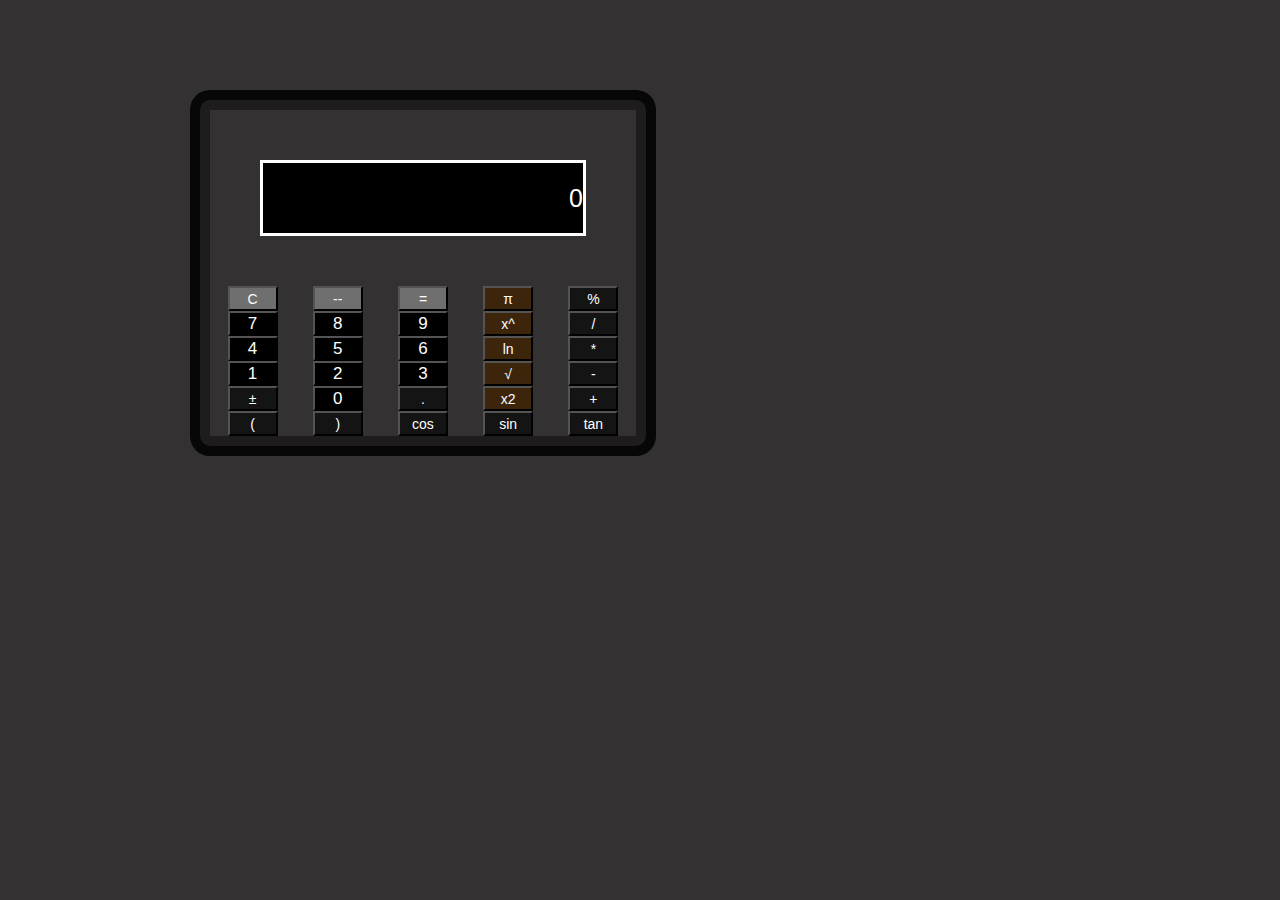
<file: mini project/calculator/index.html>
<!DOCTYPE html>
<html lang="en">
<head>
        <meta charset="UTF-8">
    <meta http-equiv="X-UA-Compatible" content="IE=edge">
    <meta name="viewport" content="width=device-width, initial-scale=1.0">
    <link rel="stylesheet" href="style.css">
    <script src="script.js"></script>
    <title>Scientific Calculator</title>
</head>
<body>
    <form name="sci-calc">
        <table class="calculator" cellspacing="0" cellpadding="1">
          <tr>
            <td colspan="5"><input id="display" name="display" value="0" size="28" maxlength="25"></td>
          </tr>
          <tr>
            <td><input type="button" class="btnTop" name="btnTop" value="C" onclick="this.form.display.value=  0 "></td>
            <td><input type="button" class="btnTop" name="btnTop" value="--" onclick="deleteChar(this.form.display)"></td>
            <td><input type="button" class="btnTop" name="btnTop" value="=" onclick="if(checkNum(this.form.display.value)) { compute(this.form) }"></td>
            <td><input type="button" class="btnOpps" name="btnOpps" value="&#960;" onclick="addChar(this.form.display,'3.14159265359')"></td>
            <td><input type="button" class="btnMath" name="btnMath" value="%" onclick=" percent(this.form.display)"></td>
          </tr>
          <tr>
            <td><input type="button" class="btnNum" name="btnNum" value="7" onclick="addChar(this.form.display, '7')"></td>
            <td><input type="button" class="btnNum" name="btnNum" value="8" onclick="addChar(this.form.display, '8')"></td>
            <td><input type="button" class="btnNum" name="btnNum" value="9" onclick="addChar(this.form.display, '9')"></td>
            <td><input type="button" class="btnOpps" name="btnOpps" value="x&#94;" onclick="if(checkNum(this.form.display.value)) { exp(this.form) }"></td>
            <td><input type="button" class="btnMath" name="btnMath" value="/" onclick="addChar(this.form.display, '/')"></td>
          <tr>
            <td><input type="button" class="btnNum" name="btnNum" value="4" onclick="addChar(this.form.display, '4')"></td>
            <td><input type="button" class="btnNum" name="btnNum" value="5" onclick="addChar(this.form.display, '5')"></td>
            <td><input type="button" class="btnNum" name="btnNum" value="6" onclick="addChar(this.form.display, '6')"></td>
            <td><input type="button" class="btnOpps" name="btnOpps" value="ln" onclick="if(checkNum(this.form.display.value)) { ln(this.form) }"></td>
            <td><input type="button" class="btnMath" name="btnMath" value="*" onclick="addChar(this.form.display, '*')"></td>
          </tr>
          <tr>
            <td><input type="button" class="btnNum" name="btnNum" value="1" onclick="addChar(this.form.display, '1')"></td>
            <td><input type="button" class="btnNum" name="btnNum" value="2" onclick="addChar(this.form.display, '2')"></td>
            <td><input type="button" class="btnNum" name="btnNum" value="3" onclick="addChar(this.form.display, '3')"></td>
            <td><input type="button" class="btnOpps" name="btnOpps" value="&radic;" onclick="if(checkNum(this.form.display.value)) { sqrt(this.form) }"></td>
            <td><input type="button" class="btnMath" name="btnMath" value="-" onclick="addChar(this.form.display, '-')"></td>
          </tr>
          <tr>
            <td><input type="button" class="btnMath" name="btnMath" value="&#177" onclick="changeSign(this.form.display)"></td>
            <td><input type="button" class="btnNum" name="btnNum" value="0" onclick="addChar(this.form.display, '0')"></td>
            <td><input type="button" class="btnMath" name="btnMath" value="&#46;" onclick="addChar(this.form.display, '&#46;')"></td>
            <td><input type="button" class="btnOpps" name="btnOpps" value="x&#50;" onclick="if(checkNum(this.form.display.value)) { square(this.form) }"></td>
            <td><input type="button" class="btnMath" name="btnMath" value="+" onclick="addChar(this.form.display, '+')"></td>
          </tr>
          <tr>
            <td><input type="button" class="btnMath" name="btnMath" value="(" onclick="addChar(this.form.display,') (')"></td>
            <td><input type="button" class="btnMath" name="btnMath" value=")" onclick="addChar(this.form.display,') (')"></td>
            <td><input type="button" class="btnMath" name="btnMath" value="cos" onclick="if(checkNum(this.form.display.value)) { cos(this.form) }"></td>
            <td><input type="button" class="btnMath" name="btnMath" value="sin" onclick="if(checkNum(this.form.display.value)) { sin(this.form) }"></td>
            <td><input type="button" class="btnMath" name="btnMath" value="tan" onclick="if(checkNum(this.form.display.value)) { tan(this.form) }"></td>
         </tr>
        </tabel>
       </form>
</body>
</html>
</file>
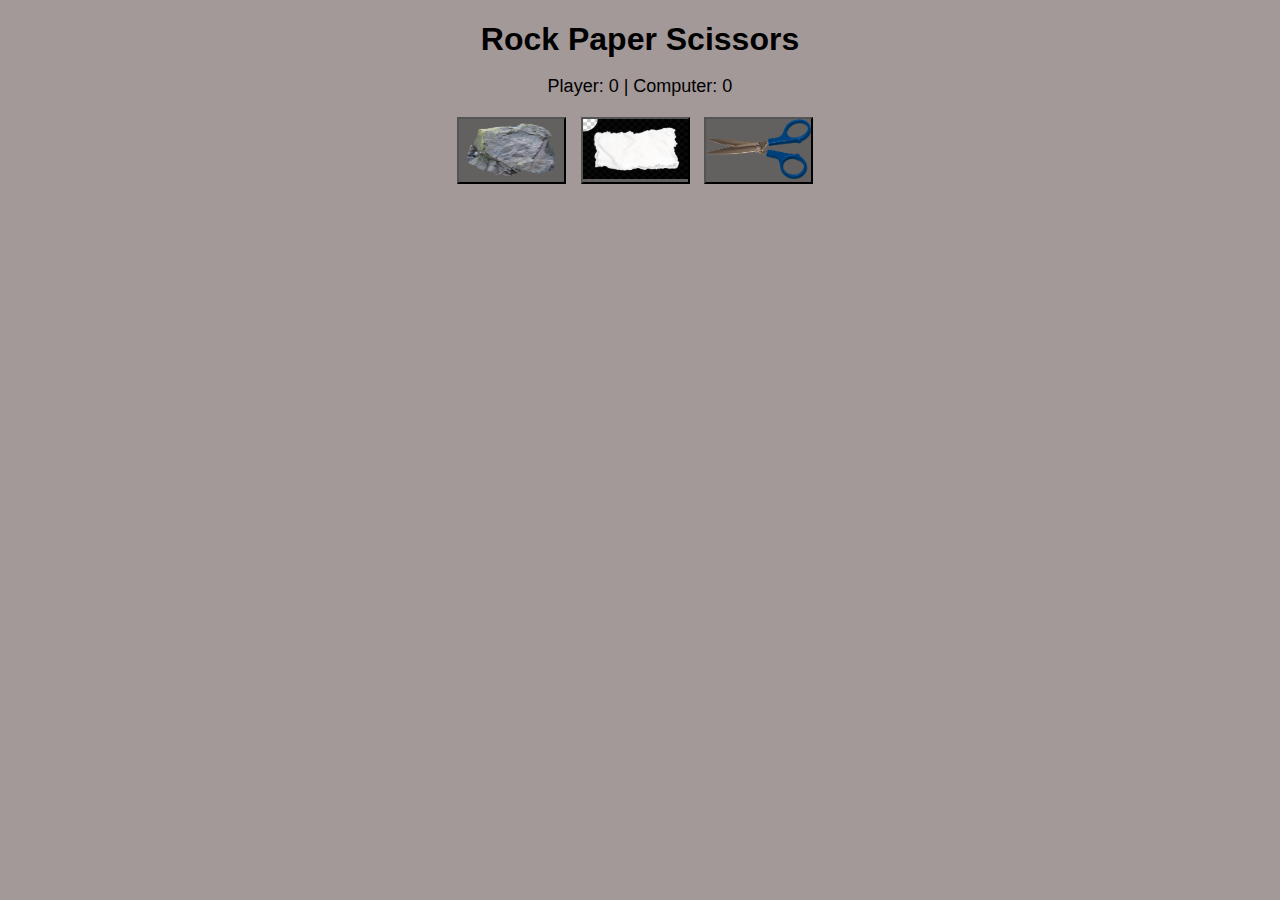
<file: mini project/game/index.html>
<!DOCTYPE html>
<html>
<head>
  <title>Rock Paper Scissors</title>
  <link rel="stylesheet" type="text/css" href="style.css">
</head>
<body>
  <header>
    <h1>Rock Paper Scissors</h1>
    <p id="score">Player: 0 | Computer: 0</p>
  </header>
  <div id="game">
    <button class="choice" data-choice="rock">
      <img style="height: 60px; width: 105px;" src="rock.png" alt="Rock">
    </button>
    <button class="choice" data-choice="paper">
      <img style="height: 60px; width: 105px;" src="paper.jpg" alt="Paper">
    </button>
    <button class="choice" data-choice="scissors">
      <img style="height: 60px; width: 105px;" src="scissors.png" alt="Scissors">
    </button>
  </div>
  <p id="result"></p>

  <script src="script.js"></script>
</body>
</html>
</file>
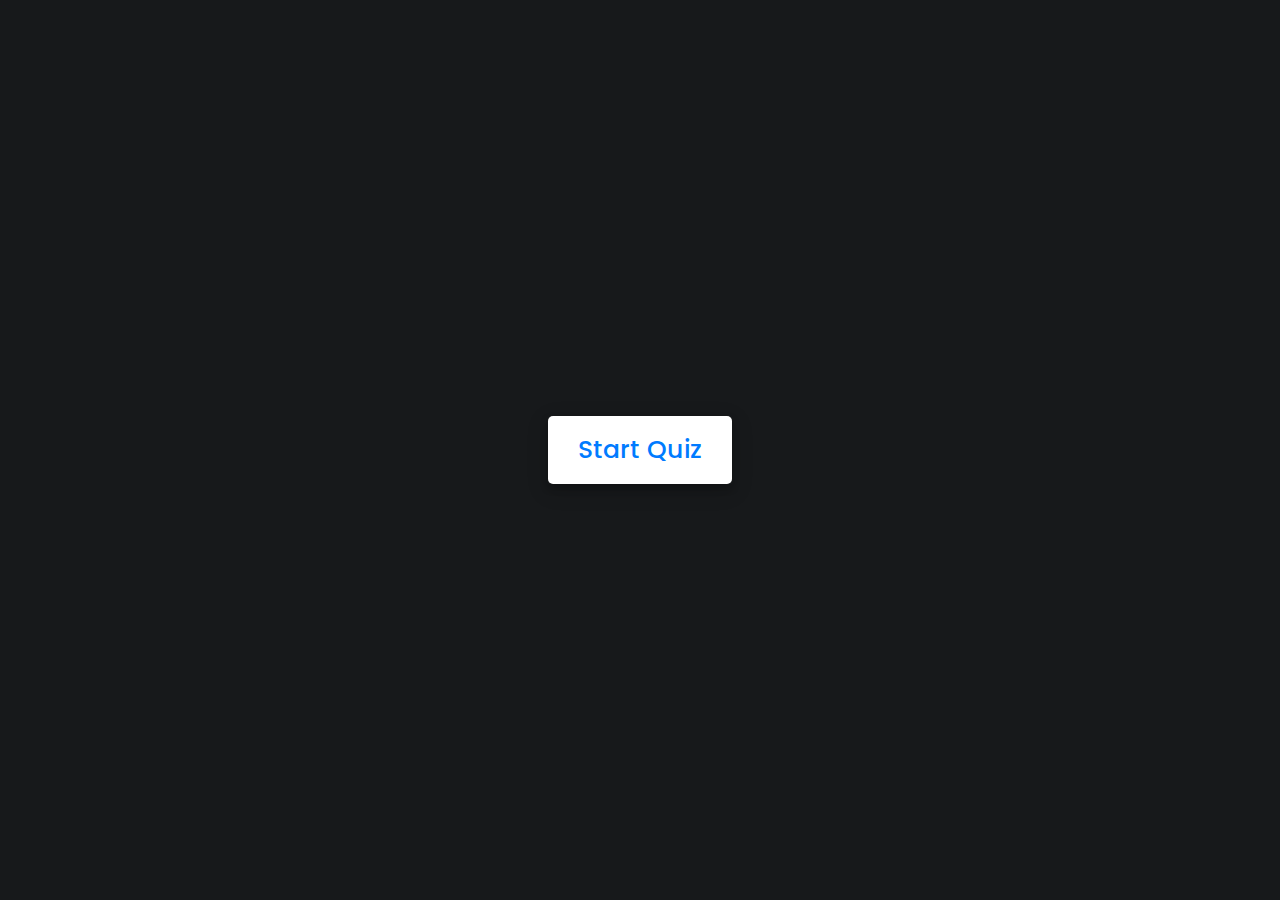
<file: mini project/Quiz App/index.html>
<!-- Created By CodingNepal - www.codingnepalweb.com  -->
<!DOCTYPE html>
<html lang="en">
<head>
    <meta charset="UTF-8">
    <meta name="viewport" content="width=device-width, initial-scale=1.0">
    <title>Awesome Quiz App | CodingNepal</title>
    <link rel="stylesheet" href="style.css">
    <!-- FontAweome CDN Link for Icons-->
    <link rel="stylesheet" href="https://cdnjs.cloudflare.com/ajax/libs/font-awesome/5.15.3/css/all.min.css"/>
</head>
<body>
    <!-- start Quiz button -->
    <div class="start_btn"><button>Start Quiz</button></div>

    <!-- Info Box -->
    <div class="info_box">
        <div class="info-title"><span>Some Rules of this Quiz</span></div>
        <div class="info-list">
            <div class="info">1. You will have only <span>15 seconds</span> per each question.</div>
            <div class="info">2. Once you select your answer, it can't be undone.</div>
            <div class="info">3. You can't select any option once time goes off.</div>
            <div class="info">4. You can't exit from the Quiz while you're playing.</div>
            <div class="info">5. You'll get points on the basis of your correct answers.</div>
        </div>
        <div class="buttons">
            <button class="quit">Exit Quiz</button>
            <button class="restart">Continue</button>
        </div>
    </div>

    <!-- Quiz Box -->
    <div class="quiz_box">
        <header>
            <div class="title">Awesome Quiz Application</div>
            <div class="timer">
                <div class="time_left_txt">Time Left</div>
                <div class="timer_sec">15</div>
            </div>
            <div class="time_line"></div>
        </header>
        <section>
            <div class="que_text">
                <!-- Here I've inserted question from JavaScript -->
            </div>
            <div class="option_list">
                <!-- Here I've inserted options from JavaScript -->
            </div>
        </section>

        <!-- footer of Quiz Box -->
        <footer>
            <div class="total_que">
                <!-- Here I've inserted Question Count Number from JavaScript -->
            </div>
            <button class="next_btn">Next Que</button>
        </footer>
    </div>

    <!-- Result Box -->
    <div class="result_box">
        <div class="icon">
            <i class="fas fa-crown"></i>
        </div>
        <div class="complete_text">You've completed the Quiz!</div>
        <div class="score_text">
            <!-- Here I've inserted Score Result from JavaScript -->
        </div>
        <div class="buttons">
            <button class="restart">Replay Quiz</button>
            <button class="quit">Quit Quiz</button>
        </div>
    </div>

    <!-- Inside this JavaScript file I've inserted Questions and Options only -->
    <script src="js/questions.js"></script>

    <!-- Inside this JavaScript file I've coded all Quiz Codes -->
    <script src="js/script.js"></script>

</body>
</html>
</file>
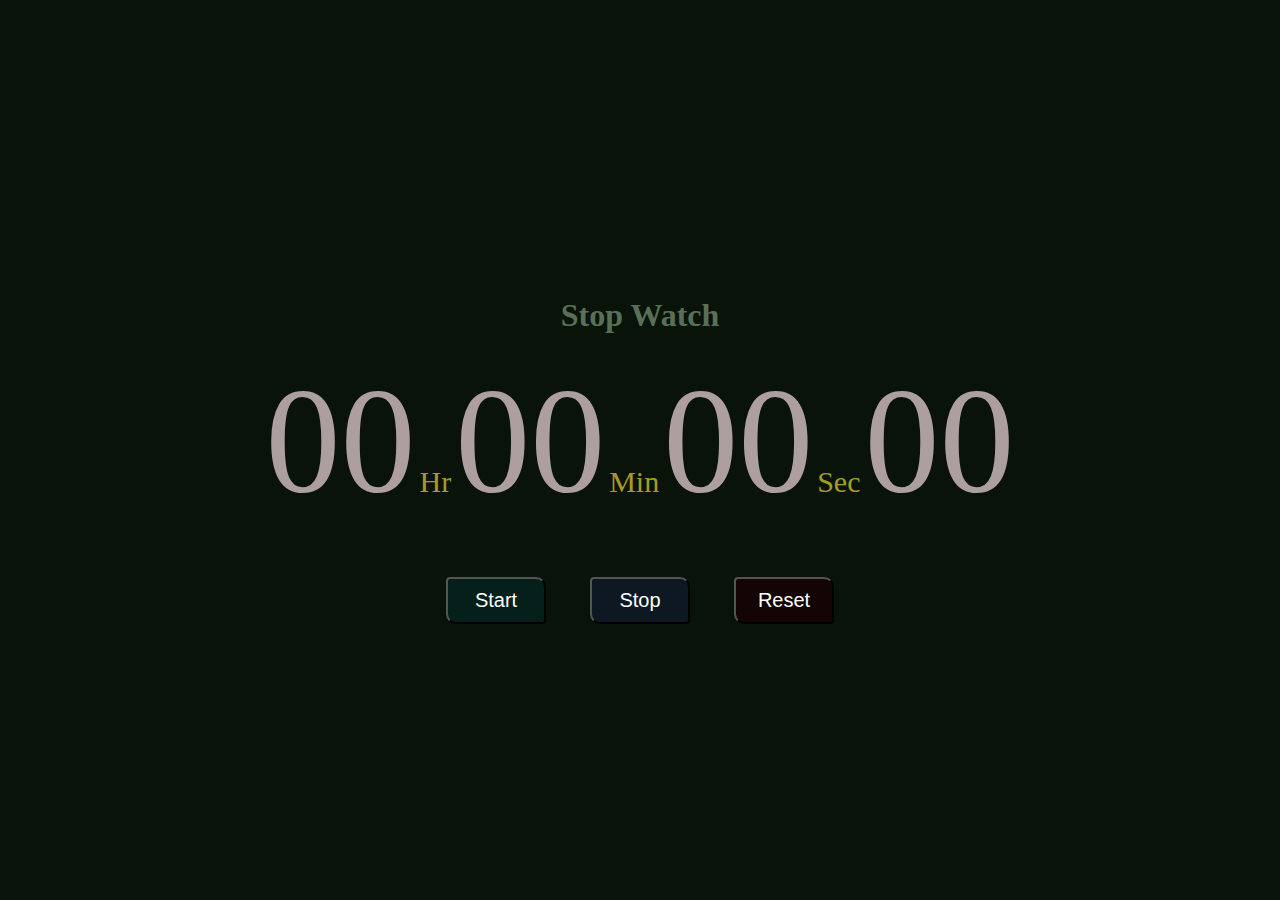
<file: mini project/stopwach/index.html>
<!DOCTYPE html>
<html lang="en">
 
<head>
    <meta charset="UTF-8">
    <meta http-equiv="X-UA-Compatible" content="IE=edge">
    <meta name="viewport" content="width=device-width, initial-scale=1.0">
    <title>Stopwatch</title>
    <link rel="stylesheet" href="style.css">
</head>
 
<body>
    <div class="container">
        <h1> Stop Watch</h1>
        <div id="time">
            <span class="digit" id="hr">
                00</span>
            <span class="txt">Hr</span>
            <span class="digit" id="min">
                00</span>
            <span class="txt">Min</span>
            <span class="digit" id="sec">
                00</span>
            <span class="txt">Sec</span>
            <span class="digit" id="count">
                00</span>
        </div>
        <div id="buttons">
            <button class="btn" id="start">
                Start</button>
            <button class="btn" id="stop">
                Stop</button>
            <button class="btn" id="reset">
                Reset</button>
        </div>
    </div>
 
    <script src="script.js"></script>
</body>
 
</html>
</file>
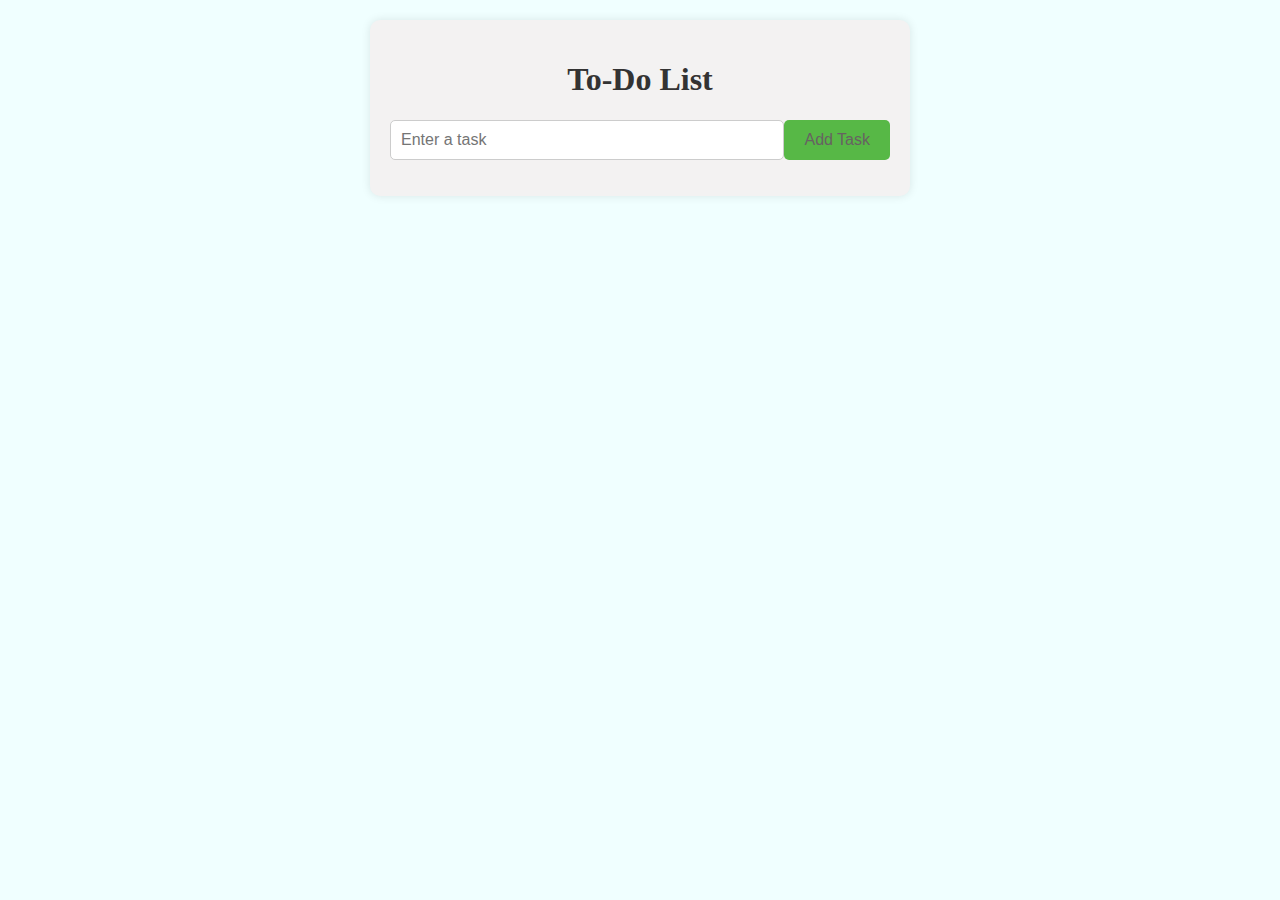
<file: mini project/To-do-list/index.html>
<!DOCTYPE html>
<html>
<head>
  <title>To-Do List</title>
  <link rel="stylesheet" type="text/css" href="style.css">
</head>
<body>
  <div class="container">
    <h1>To-Do List</h1>
    <form id="taskForm">
      <input type="text" id="taskInput" placeholder="Enter a task">
      <button type="submit">Add Task</button>
    </form>
    <ul id="taskList"></ul>
  </div>

  <script src="script.js"></script>
</body>
</html>
</file>
<file: mini project/calculator/style.css>
*{
padding: 0;
margin: 50px;
text-align: center;
}
body {
background-color: #333131;
}
.calculator {
width: 350px;
height: 320px;
background-color: #333131;
box-shadow: 0px 0px 0px 10px #070707;
border: 10px solid rgb(30, 28, 28);
border-radius: 10px;
}
#display {
width: 320px;
height: 70px;
text-align: right;
background-color: black;
border: 3px solid white;
font-size: 25px;
left: 2px;
top: 2px;
color: white;
}
.btnTop{
color: white;
background-color: #6f6f6f;
font-size: 14px;
margin: auto;
width: 50px;
height: 25px;
}
.btnNum {
color: white;
background-color: black;
font-size: 17px;
margin: auto;
width: 50px;
height: 25px;
}
.btnMath {
color: white;
background-color: rgb(20, 20, 21);
font-size: 14px;
margin: auto;
width: 50px;
height: 25px;
}
.btnOpps {
color: white;
background-color: #3d250c;
font-size: 14px;
margin: auto;
width: 50px;
height: 25px;
}
</file>
<file: mini project/game/style.css>
body {
    font-family: Arial, sans-serif;
    text-align: center;
    margin: 20px;
    background-color:rgb(163, 153, 153);
  }
  
  header {
    margin-bottom: 20px;
  }
  
  h1 {
    margin-bottom: 10px;
  }
  
  #score {
    font-size: 18px;
  }
  
  #game {
    margin-bottom: 20px;
  }
  
  .choice {
    padding: 0;
    margin-right: 10px;
    background-color:rgb(99, 97, 95) ;
    border-top-left-radius: 0%;
    cursor: pointer;
  }
  
  .choice img {
    width: 100px;
    height: 100px;
  }
  
  #result {
    font-weight: bold;
    font-size: 20px;
  }
</file>
<file: mini project/Quiz App/style.css>
/* importing google fonts */
@import url('https://fonts.googleapis.com/css2?family=Poppins:wght@200;300;400;500;600;700&display=swap');
*{
    margin: 0;
    padding: 0;
    box-sizing: border-box;
    font-family: 'Poppins', sans-serif;
}

body{
    background: #17191b;
}

::selection{
    color: #fff;
    background: #007bff;
}

.start_btn,
.info_box,
.quiz_box,
.result_box{
    position: absolute;
    top: 50%;
    left: 50%;
    transform: translate(-50%, -50%);
    box-shadow: 0 4px 8px 0 rgba(0, 0, 0, 0.2), 
                0 6px 20px 0 rgba(0, 0, 0, 0.19);
}

.info_box.activeInfo,
.quiz_box.activeQuiz,
.result_box.activeResult{
    opacity: 1;
    z-index: 5;
    pointer-events: auto;
    transform: translate(-50%, -50%) scale(1);
}

.start_btn button{
    font-size: 25px;
    font-weight: 500;
    color: #007bff;
    padding: 15px 30px;
    outline: none;
    border: none;
    border-radius: 5px;
    background: #fff;
    cursor: pointer;
}

.info_box{
    width: 540px;
    background: #fff;
    border-radius: 5px;
    transform: translate(-50%, -50%) scale(0.9);
    opacity: 0;
    pointer-events: none;
    transition: all 0.3s ease;
}

.info_box .info-title{
    height: 60px;
    width: 100%;
    border-bottom: 1px solid lightgrey;
    display: flex;
    align-items: center;
    padding: 0 30px;
    border-radius: 5px 5px 0 0;
    font-size: 20px;
    font-weight: 600;
}

.info_box .info-list{
    padding: 15px 30px;
}

.info_box .info-list .info{
    margin: 5px 0;
    font-size: 17px;
}

.info_box .info-list .info span{
    font-weight: 600;
    color: #007bff;
}
.info_box .buttons{
    height: 60px;
    display: flex;
    align-items: center;
    justify-content: flex-end;
    padding: 0 30px;
    border-top: 1px solid lightgrey;
}

.info_box .buttons button{
    margin: 0 5px;
    height: 40px;
    width: 100px;
    font-size: 16px;
    font-weight: 500;
    cursor: pointer;
    border: none;
    outline: none;
    border-radius: 5px;
    border: 1px solid #007bff;
    transition: all 0.3s ease;
}

.quiz_box{
    width: 550px;
    background: #fff;
    border-radius: 5px;
    transform: translate(-50%, -50%) scale(0.9);
    opacity: 0;
    pointer-events: none;
    transition: all 0.3s ease;
}

.quiz_box header{
    position: relative;
    z-index: 2;
    height: 70px;
    padding: 0 30px;
    background: #fff;
    border-radius: 5px 5px 0 0;
    display: flex;
    align-items: center;
    justify-content: space-between;
    box-shadow: 0px 3px 5px 1px rgba(0,0,0,0.1);
}

.quiz_box header .title{
    font-size: 20px;
    font-weight: 600;
}

.quiz_box header .timer{
    color: #004085;
    background: #cce5ff;
    border: 1px solid #b8daff;
    height: 45px;
    padding: 0 8px;
    border-radius: 5px;
    display: flex;
    align-items: center;
    justify-content: space-between;
    width: 145px;
}

.quiz_box header .timer .time_left_txt{
    font-weight: 400;
    font-size: 17px;
    user-select: none;
}

.quiz_box header .timer .timer_sec{
    font-size: 18px;
    font-weight: 500;
    height: 30px;
    width: 45px;
    color: #fff;
    border-radius: 5px;
    line-height: 30px;
    text-align: center;
    background: #343a40;
    border: 1px solid #343a40;
    user-select: none;
}

.quiz_box header .time_line{
    position: absolute;
    bottom: 0px;
    left: 0px;
    height: 3px;
    background: #007bff;
}

section{
    padding: 25px 30px 20px 30px;
    background: #fff;
}

section .que_text{
    font-size: 25px;
    font-weight: 600;
}

section .option_list{
    padding: 20px 0px;
    display: block;   
}

section .option_list .option{
    background: aliceblue;
    border: 1px solid #84c5fe;
    border-radius: 5px;
    padding: 8px 15px;
    font-size: 17px;
    margin-bottom: 15px;
    cursor: pointer;
    transition: all 0.3s ease;
    display: flex;
    align-items: center;
    justify-content: space-between;
}

section .option_list .option:last-child{
    margin-bottom: 0px;
}

section .option_list .option:hover{
    color: #004085;
    background: #cce5ff;
    border: 1px solid #b8daff;
}

section .option_list .option.correct{
    color: #155724;
    background: #d4edda;
    border: 1px solid #c3e6cb;
}

section .option_list .option.incorrect{
    color: #721c24;
    background: #f8d7da;
    border: 1px solid #f5c6cb;
}

section .option_list .option.disabled{
    pointer-events: none;
}

section .option_list .option .icon{
    height: 26px;
    width: 26px;
    border: 2px solid transparent;
    border-radius: 50%;
    text-align: center;
    font-size: 13px;
    pointer-events: none;
    transition: all 0.3s ease;
    line-height: 24px;
}
.option_list .option .icon.tick{
    color: #23903c;
    border-color: #23903c;
    background: #d4edda;
}

.option_list .option .icon.cross{
    color: #a42834;
    background: #f8d7da;
    border-color: #a42834;
}

footer{
    height: 60px;
    padding: 0 30px;
    display: flex;
    align-items: center;
    justify-content: space-between;
    border-top: 1px solid lightgrey;
}

footer .total_que span{
    display: flex;
    user-select: none;
}

footer .total_que span p{
    font-weight: 500;
    padding: 0 5px;
}

footer .total_que span p:first-child{
    padding-left: 0px;
}

footer button{
    height: 40px;
    padding: 0 13px;
    font-size: 18px;
    font-weight: 400;
    cursor: pointer;
    border: none;
    outline: none;
    color: #fff;
    border-radius: 5px;
    background: #007bff;
    border: 1px solid #007bff;
    line-height: 10px;
    opacity: 0;
    pointer-events: none;
    transform: scale(0.95);
    transition: all 0.3s ease;
}

footer button:hover{
    background: #0263ca;
}

footer button.show{
    opacity: 1;
    pointer-events: auto;
    transform: scale(1);
}

.result_box{
    background: #fff;
    border-radius: 5px;
    display: flex;
    padding: 25px 30px;
    width: 450px;
    align-items: center;
    flex-direction: column;
    justify-content: center;
    transform: translate(-50%, -50%) scale(0.9);
    opacity: 0;
    pointer-events: none;
    transition: all 0.3s ease;
}

.result_box .icon{
    font-size: 100px;
    color: #007bff;
    margin-bottom: 10px;
}

.result_box .complete_text{
    font-size: 20px;
    font-weight: 500;
}

.result_box .score_text span{
    display: flex;
    margin: 10px 0;
    font-size: 18px;
    font-weight: 500;
}

.result_box .score_text span p{
    padding: 0 4px;
    font-weight: 600;
}

.result_box .buttons{
    display: flex;
    margin: 20px 0;
}

.result_box .buttons button{
    margin: 0 10px;
    height: 45px;
    padding: 0 20px;
    font-size: 18px;
    font-weight: 500;
    cursor: pointer;
    border: none;
    outline: none;
    border-radius: 5px;
    border: 1px solid #007bff;
    transition: all 0.3s ease;
}

.buttons button.restart{
    color: #fff;
    background: #007bff;
}

.buttons button.restart:hover{
    background: #0263ca;
}

.buttons button.quit{
    color: #007bff;
    background: #fff;
}

.buttons button.quit:hover{
    color: #fff;
    background: #007bff;
}
</file>
<file: mini project/stopwach/style.css>
body {
    padding: 0;
    margin: 0;
    font-family: verdana;
}
 
.container {
    display: flex;
    flex-direction: column;
    justify-content: center;
    align-items: center;
    width: 100%;
    height: 100vh;
    background-color: rgb(10, 19, 10);
}
 
h1 {
    color: rgb(87, 112, 87);
    text-align: center;
}
 
.digit {
    font-size: 150px;
    color: #ad9f9f;
}
 
.txt {
    font-size: 30px;
    color: #a69b25;
}
 
#buttons {
    margin-top: 50px;
}
 
.btn {
    width: 100px;
    padding: 10px 15px;
    margin: 0px 20px;
    border-top-right-radius: 10px;
    border-bottom-left-radius: 10px;
    border-bottom-right-radius: 4px;
    border-top-left-radius: 4px;
    cursor: pointer;
    font-size: 20px;
    transition: 0.5s;
    color: white;
    font-weight: 500;
}
 
#start {
    background-color: hsl(170, 71%, 7%);
}
 
#stop {
    background-color: #0e1823;
}
 
#reset {
    background-color: #140504;
}
</file>
<file: mini project/To-do-list/style.css>
.container {
  max-width: 500px;
  margin: 20px auto;
  padding: 20px;
  background-color: #f3f2f2;
  border-radius: 10px;
}
body{
  background-color:azure;
}

h1 {
  text-align: center;
}

form {
  display: flex;
  margin-bottom: 10px;
}

input[type="text"] {
  flex: 1;
  padding: 10px;
  font-size: 16px;
}

button {
  padding: 10px 20px;
  background-color: #79466d;
  color: #676262;
  border: none;
  border-radius: 5px;
  cursor: pointer;
  font-size: 16px;
}

ul {
  list-style-type: none;
  padding: 0;
}

li {
  background-color:#f9f9f9;
  padding: 10px;
  margin-bottom: 10px;
  border-radius: 5px;
  display: flex;
  align-items: center;
  justify-content: space-between;
}

li:hover {
  background-color:#f9f9f9 ;
}

button.delete {
  background-color: #f44336;
}

button.edit {
  background-color: #2196F3;
}

button.delete,
button.edit {
  color: #fff;
  border: none;
  padding: 5px 10px;
  border-radius: 5px;
  cursor: pointer;
}



/* ... existing CSS styles ... */

.container {
  /* ... existing styles ... */
  box-shadow: 0 0 10px rgba(0, 0, 0, 0.1);
}

h1 {
  /* ... existing styles ... */
  color: #333;
}

form {
  /* ... existing styles ... */
}

input[type="text"] {
  /* ... existing styles ... */
  border: 1px solid #ccc;
  border-radius: 5px;
}

button {
  /* ... existing styles ... */
  background-color: #57b846;
  transition: background-color 0.3s ease;
}

button:hover {
  background-color: #4ea63d;
}

li {
  /* ... existing styles ... */
  background-color: #e7e4e4;
  padding: 15px;
  display: flex;
  align-items: center;
  justify-content: space-between;
  box-shadow: 0 0 5px rgba(0, 0, 0, 0.1);
  transition: box-shadow 0.3s ease;
}

li:hover {
  box-shadow: 0 0 10px rgba(0, 0, 0, 0.2);
}

button.delete,
button.edit {
  /* ... existing styles ... */
  margin-left: 10px;
  font-size: 14px;
  font-weight: bold;
}

button.delete:hover,
button.edit:hover {
  opacity: 0.8;
}
</file>
